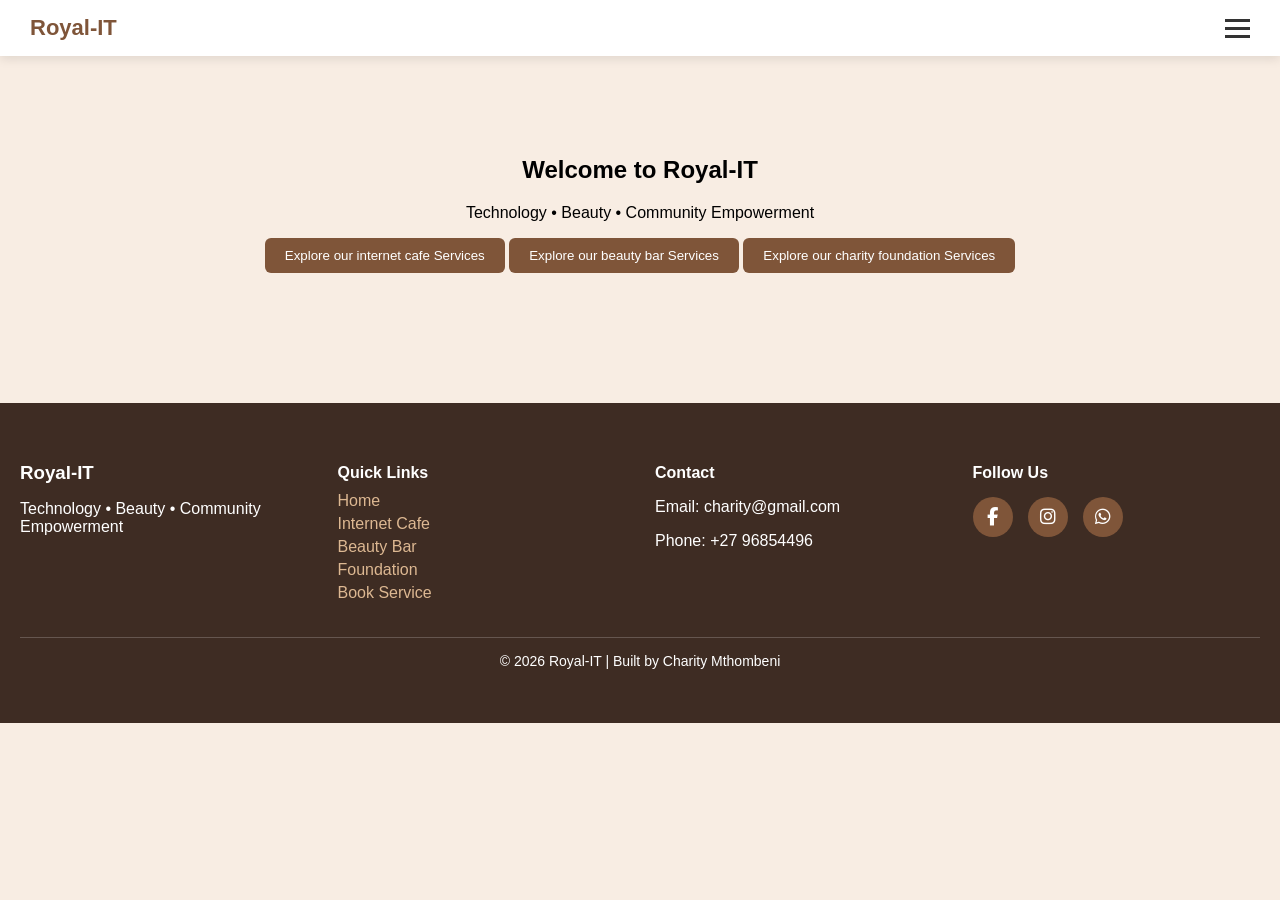
<file: index.html>
<!DOCTYPE html>
<html>
<head>
   <meta name="viewport" content="width=device-width, initial-scale=1.0">
    <link rel="stylesheet" href="https://cdnjs.cloudflare.com/ajax/libs/font-awesome/6.5.0/css/all.min.css">
    <link rel="stylesheet" href="https://cdnjs.cloudflare.com/ajax/libs/font-awesome/6.5.0/css/all.min.css">
    <title>Royal-IT</title>
<link rel="stylesheet" href="css/style.css">

<nav class="navbar">
     <div class="logo">
            <span class="royal">Royal</span><span class="it">-IT</span>
        </div>

<div class="hamburger" onclick="toggleMenu()">
<span></span>
<span></span>
<span></span>

<ul class="nav-links" id="navLinks">

<li><a href="index.html">Home</a></li>
<li><a href="internet.html">Internet Cafe</a></li>
<li><a href="beauty.html">Beauty Bar</a></li>
<li><a href="foundation.html">Foundation</a></li>
<li><a href="booking.html">Book</a></li>

</ul>
</div>
</nav>
</head>

<body>

<div style="text-align:center;padding:80px">

<section class="hero">
  <h1>Welcome to Royal-IT</h1>
  <p>Technology • Beauty • Community Empowerment</p>
  <a href="internet.html"><button class="btn">Explore our internet cafe Services</button></a>
  <a href="beauty.html"><button class="btn">Explore our beauty bar Services</button></a>
  <a href="foundation.html"><button class="btn">Explore our charity foundation Services</button></a>
</section>
</div>

<script src="js/nav.js"></script>

<footer class="footer">

<div class="footer-container">

<!-- Business Info -->
<div class="footer-section">

<h3>Royal-IT</h3>

<p>
Technology • Beauty • Community Empowerment
</p>

</div>


<!-- Quick Links -->
<div class="footer-section">

<h4>Quick Links</h4>

<a href="index.html">Home</a>
<a href="internet.html">Internet Cafe</a>
<a href="beauty.html">Beauty Bar</a>
<a href="foundation.html">Foundation</a>
<a href="booking.html">Book Service</a>

</div>


<!-- Contact -->
<div class="footer-section">

<h4>Contact</h4>

<p>Email: charity@gmail.com</p>
<p>Phone: +27 96854496</p>

</div>


<!-- Social Media -->
<div class="footer-section">

<h4>Follow Us</h4>

<div class="footer-social">

<a href="https://facebook.com/charity mthombeni" target="_blank">
<i class="fab fa-facebook-f"></i>
</a>

<a href="https://instagram.com/luuchar" target="_blank">
<i class="fab fa-instagram"></i>
</a>

<a href="https://wa.me/27796854496" target="_blank">
<i class="fab fa-whatsapp"></i>
</a>

</div>

</div>

</div>

<p class="footer-bottom">
© 2026 Royal-IT | Built by Charity Mthombeni
</p>

</footer>
</body>
</html>
</file>
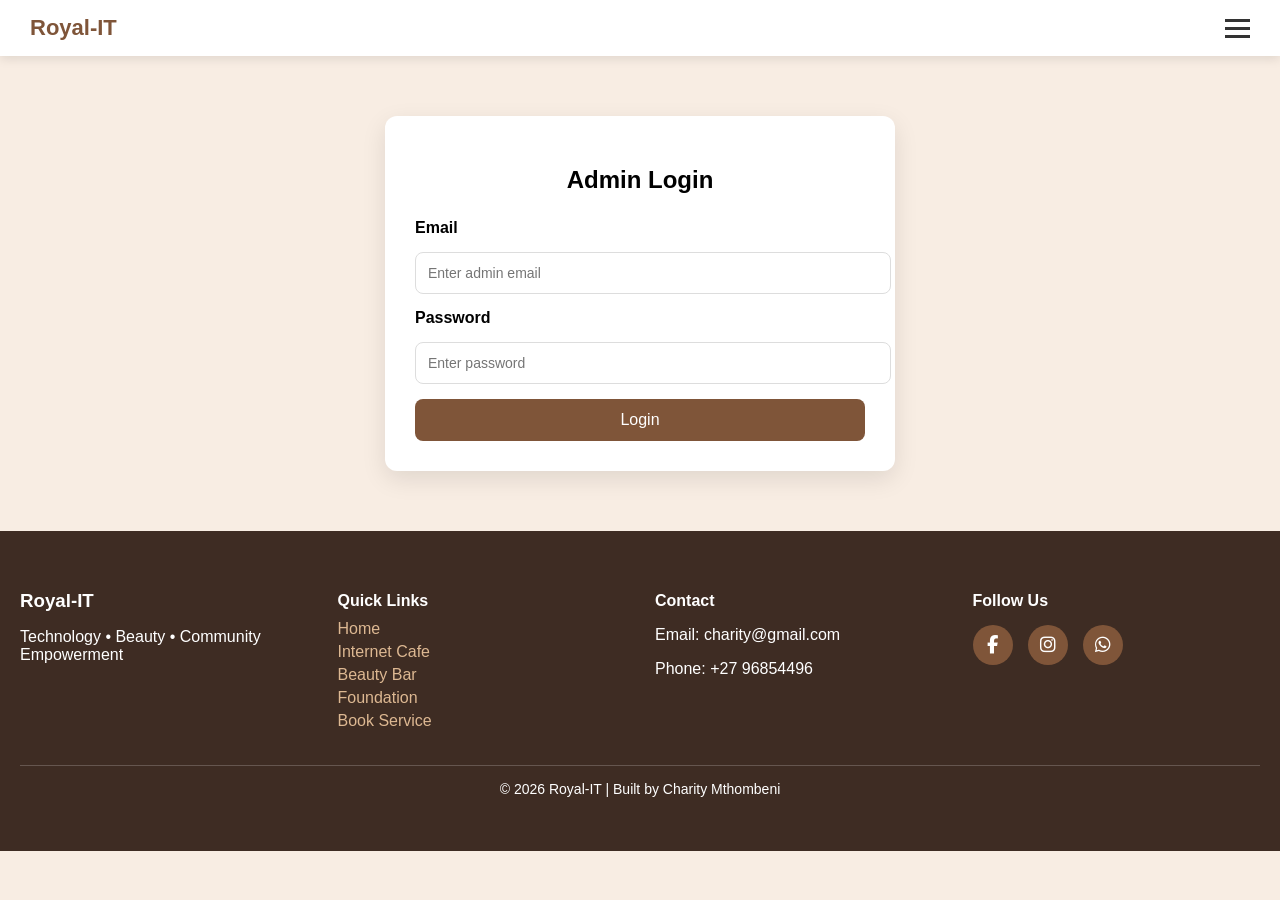
<file: admin-login.html>
<!DOCTYPE html>
<html>
<head>
<title>Admin Login</title>
 <meta name="viewport" content="width=device-width, initial-scale=1.0">
<link rel="stylesheet" href="https://cdnjs.cloudflare.com/ajax/libs/font-awesome/6.5.0/css/all.min.css">
<link rel="stylesheet" href="css/style.css">
<nav class="navbar">
     <div class="logo">
            <span class="royal">Royal</span><span class="it">-IT</span>
        </div>

<div class="hamburger" onclick="toggleMenu()">
<span></span>
<span></span>
<span></span>

<ul class="nav-links" id="navLinks">

<li><a href="index.html">Home</a></li>
<li><a href="internet.html">Internet Cafe</a></li>
<li><a href="beauty.html">Beauty Bar</a></li>
<li><a href="foundation.html">Foundation</a></li>
<li><a href="booking.html">Book</a></li>

</ul>
</div>
</nav>
</head>
</head>
<body>
    <form class="form-container">

<h2>Admin Login</h2>

<label>Email</label>
<input type="email" placeholder="Enter admin email" required>

<label>Password</label>
<input type="password" placeholder="Enter password" required>

<button type="submit">Login</button>

</form>
<script src="js/admin-login.js"></script>
</body>



<footer class="footer">

<div class="footer-container">

<!-- Business Info -->
<div class="footer-section">

<h3>Royal-IT</h3>

<p>
Technology • Beauty • Community Empowerment
</p>

</div>


<!-- Quick Links -->
<div class="footer-section">

<h4>Quick Links</h4>

<a href="index.html">Home</a>
<a href="internet.html">Internet Cafe</a>
<a href="beauty.html">Beauty Bar</a>
<a href="foundation.html">Foundation</a>
<a href="booking.html">Book Service</a>

</div>


<!-- Contact -->
<div class="footer-section">

<h4>Contact</h4>

<p>Email: charity@gmail.com</p>
<p>Phone: +27 96854496</p>

</div>


<!-- Social Media -->
<div class="footer-section">

<h4>Follow Us</h4>

<div class="footer-social">

<a href="https://facebook.com/charity mthombeni" target="_blank">
<i class="fab fa-facebook-f"></i>
</a>

<a href="https://instagram.com/luuchar" target="_blank">
<i class="fab fa-instagram"></i>
</a>

<a href="https://wa.me/27796854496" target="_blank">
<i class="fab fa-whatsapp"></i>
</a>
<script>

function toggleMenu(){
document.getElementById("navLinks").classList.toggle("show");
}

</script>
</div>

</div>

</div>

<p class="footer-bottom">
© 2026 Royal-IT | Built by Charity Mthombeni
</p>

</footer>
</body>
</html>
</file>
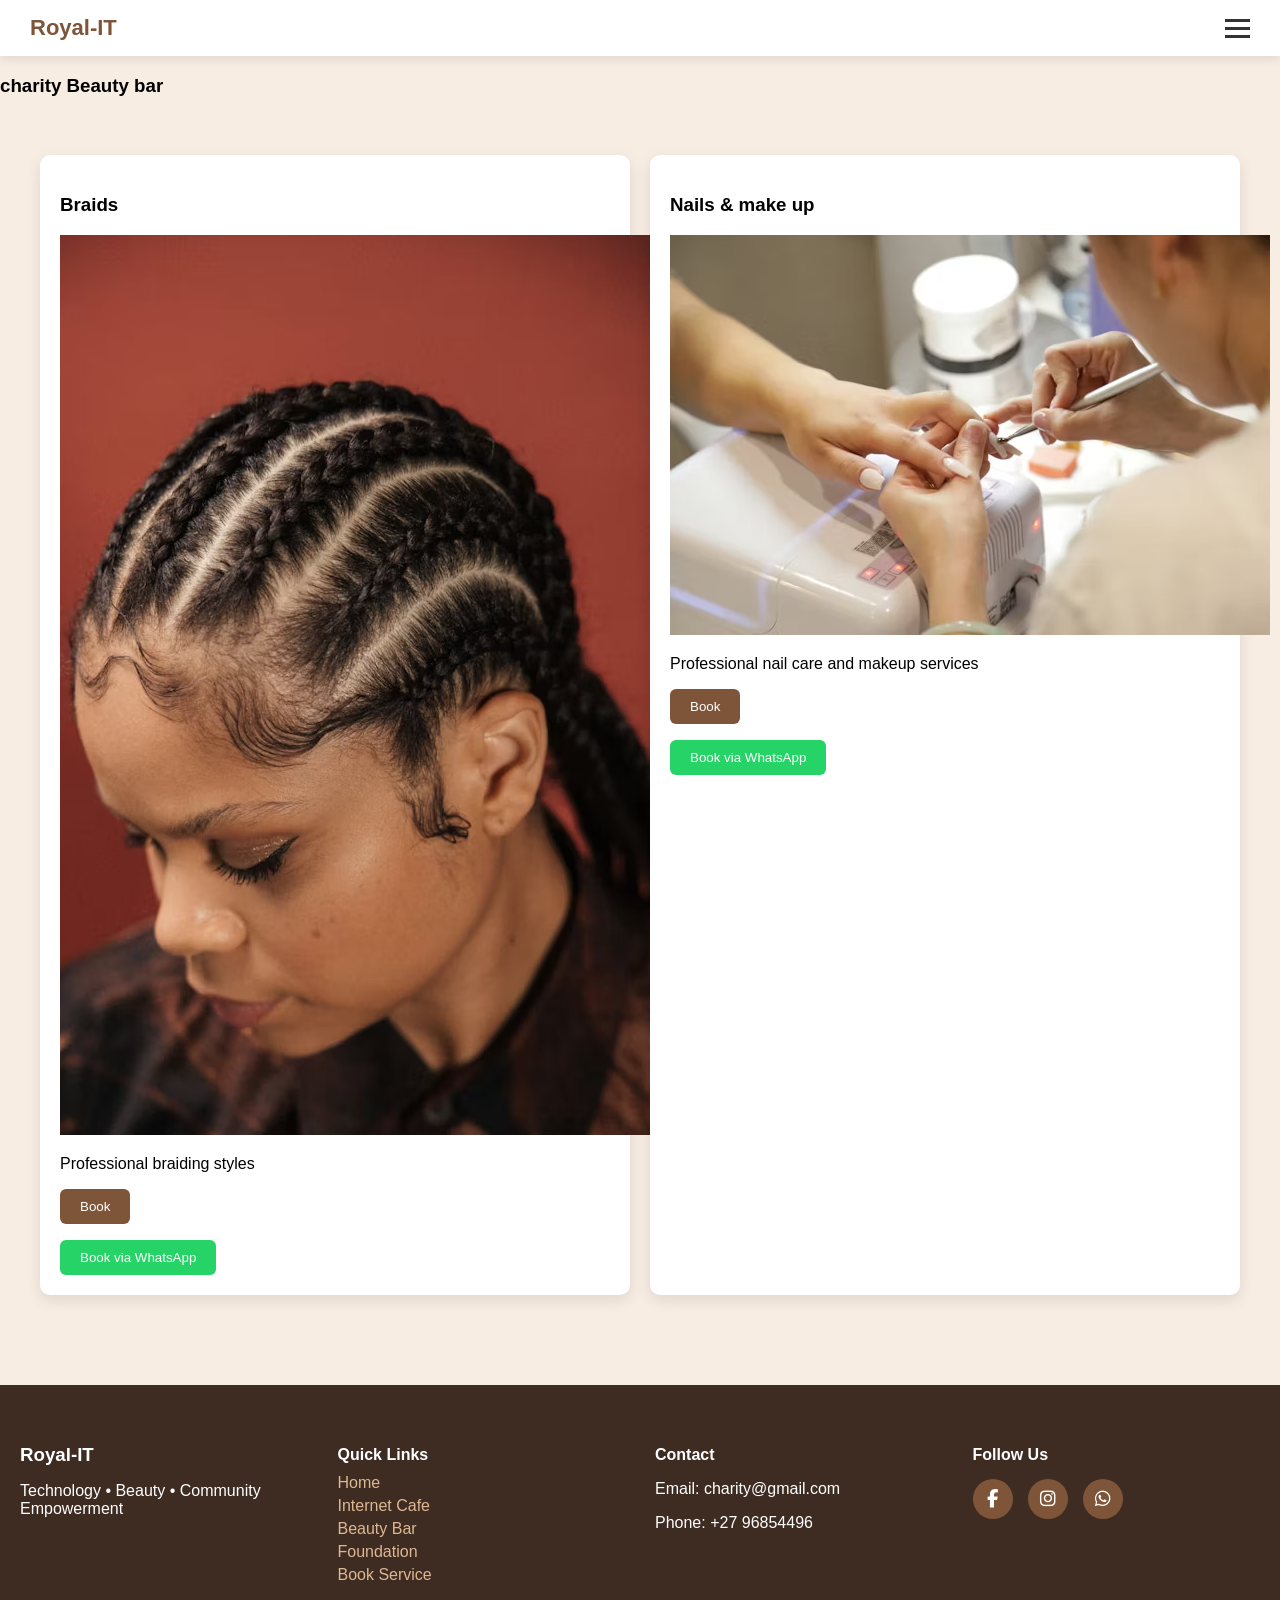
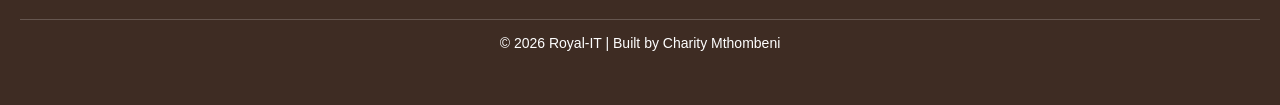
<file: beauty.html>
<!DOCTYPE html>
<html>
<head>
   <meta name="viewport" content="width=device-width, initial-scale=1.0">
  <link rel="stylesheet" href="https://cdnjs.cloudflare.com/ajax/libs/font-awesome/6.5.0/css/all.min.css">
<title>Beauty Bar</title>
<link rel="stylesheet" href="css/style.css">
<nav class="navbar">
     <div class="logo">
            <span class="royal">Royal</span><span class="it">-IT</span>
        </div>

<div class="hamburger" onclick="toggleMenu()">
<span></span>
<span></span>
<span></span>

<ul class="nav-links" id="navLinks">

<li><a href="index.html">Home</a></li>
<li><a href="internet.html">Internet Cafe</a></li>
<li><a href="beauty.html">Beauty Bar</a></li>
<li><a href="foundation.html">Foundation</a></li>
<li><a href="booking.html">Book</a></li>

</ul>
</div>
</nav>
</head>

<body>

<h3>charity Beauty bar</h3>
<div class="card-container">

<div class="card">

<h3>Braids</h3>
<div class="beauty-img">
<img src="assets/premium_photo-1694618624326-94ec3e867dd9.avif" alt="charity beauty bar">
</div>
<p>Professional braiding styles</p>

<a href="booking.html"><button class="btn">Book</button></a>
<p id="successMessage"></p>
<button onclick="whatsappBooking()" class="whatsapp-btn">
Book via WhatsApp
</button>

</div>

<div class="card">

<h3>Nails & make up</h3>
<div class="beauty-img">
<img src="assets/photo-nails.avif" alt="charity beauty bar">
</div>

<p>Professional nail care and makeup services</p>

<a href="booking.html"><button class="btn">Book</button></a>

<p id="successMessage"></p>
<button onclick="whatsappBooking()" class="whatsapp-btn">
Book via WhatsApp
</button>
<script>

function toggleMenu(){
document.getElementById("navLinks").classList.toggle("show");
}

</script>
</div>

</div>
<footer class="footer">

<div class="footer-container">

<!-- Business Info -->
<div class="footer-section">

<h3>Royal-IT</h3>

<p>
Technology • Beauty • Community Empowerment
</p>

</div>


<!-- Quick Links -->
<div class="footer-section">

<h4>Quick Links</h4>

<a href="index.html">Home</a>
<a href="internet.html">Internet Cafe</a>
<a href="beauty.html">Beauty Bar</a>
<a href="foundation.html">Foundation</a>
<a href="booking.html">Book Service</a>

</div>


<!-- Contact -->
<div class="footer-section">

<h4>Contact</h4>

<p>Email: charity@gmail.com</p>
<p>Phone: +27 96854496</p>

</div>


<!-- Social Media -->
<div class="footer-section">

<h4>Follow Us</h4>

<div class="footer-social">

<a href="https://facebook.com/charity mthombeni" target="_blank">
<i class="fab fa-facebook-f"></i>
</a>

<a href="https://instagram.com/luuchar" target="_blank">
<i class="fab fa-instagram"></i>
</a>

<a href="https://wa.me/27796854496" target="_blank">
<i class="fab fa-whatsapp"></i>
</a>

</div>

</div>

</div>

<p class="footer-bottom">
© 2026 Royal-IT | Built by Charity Mthombeni
</p>

</footer>
</body>
</html>
</file>
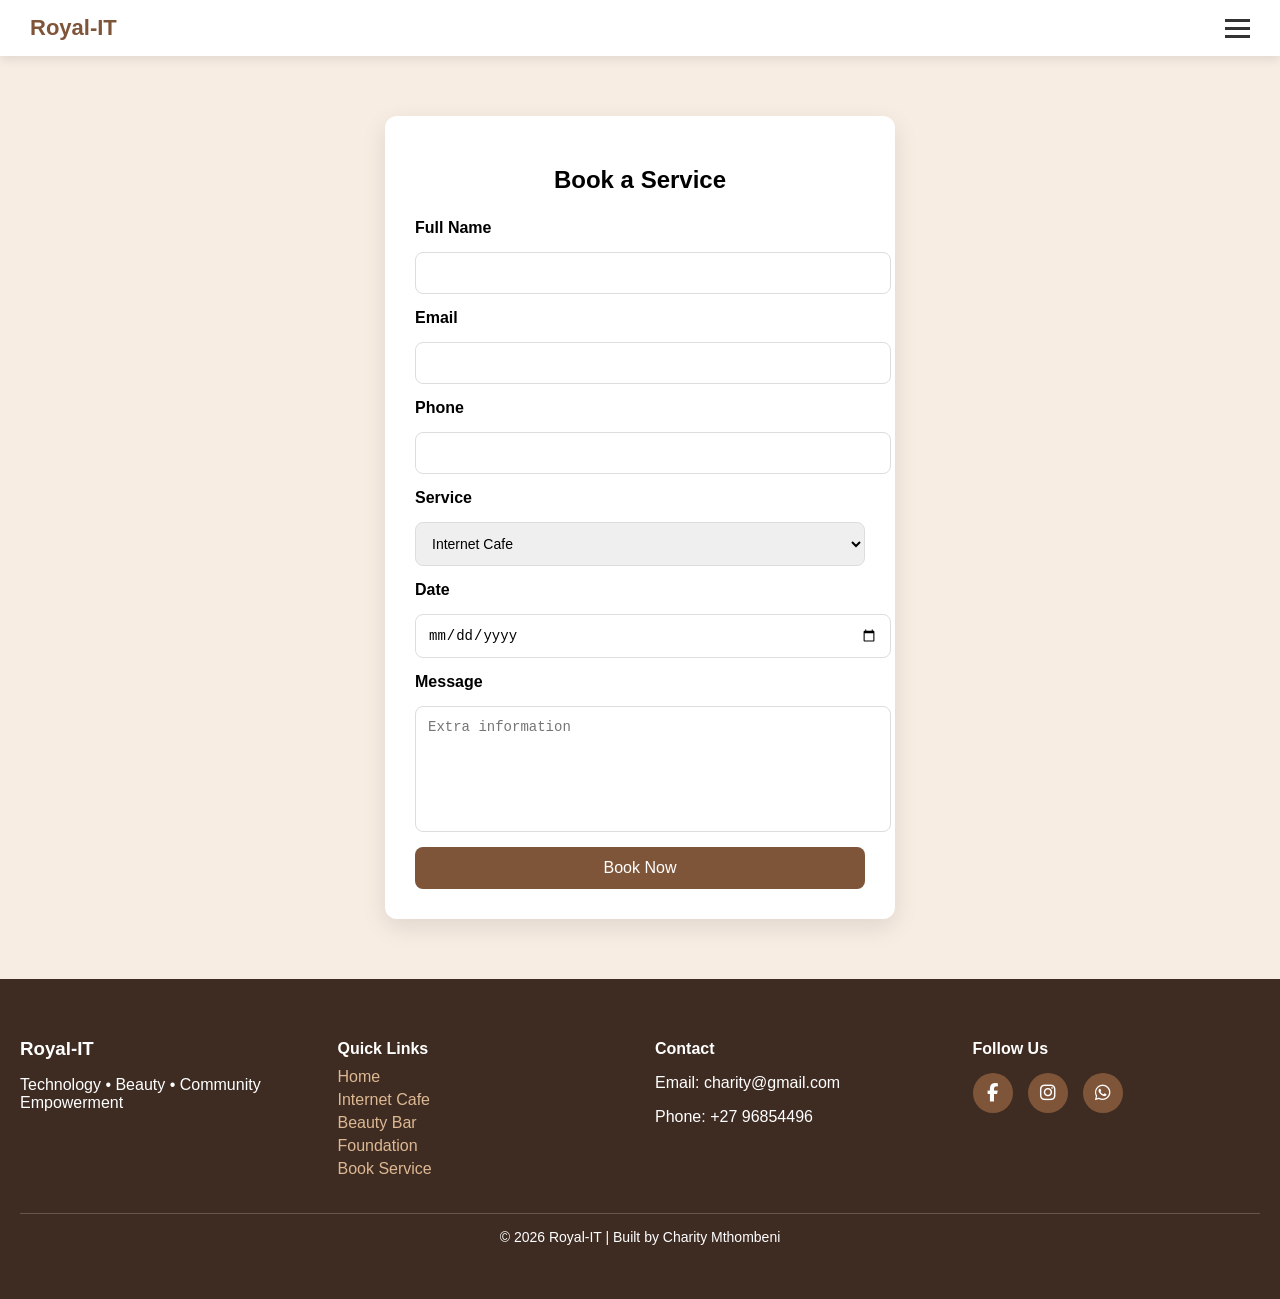
<file: booking.html>
<!DOCTYPE html>
<html>
<head>
<title>Booking</title>
 <meta name="viewport" content="width=device-width, initial-scale=1.0">
<link rel="stylesheet" href="https://cdnjs.cloudflare.com/ajax/libs/font-awesome/6.5.0/css/all.min.css">
<link rel="stylesheet" href="css/style.css">

<nav class="navbar">
     <div class="logo">
            <span class="royal">Royal</span><span class="it">-IT</span>
        </div>

<div class="hamburger" onclick="toggleMenu()">
<span></span>
<span></span>
<span></span>

<ul class="nav-links" id="navLinks">

<li><a href="index.html">Home</a></li>
<li><a href="internet.html">Internet Cafe</a></li>
<li><a href="beauty.html">Beauty Bar</a></li>
<li><a href="foundation.html">Foundation</a></li>
<li><a href="booking.html">Book</a></li>

</ul>
</div>
</nav>
</head>

<body>

<form class="form-container" id="bookingForm">

<h2>Book a Service</h2>

<label>Full Name</label>
<input type="text" required>

<label>Email</label>
<input type="email" required>

<label>Phone</label>
<input type="tel">

<label>Service</label>
<select>
<option>Internet Cafe</option>
<option>Beauty Bar</option>
<option>Foundation Consultation</option>
</select>

<label>Date</label>
<input type="date">

<label>Message</label>
<textarea placeholder="Extra information"></textarea>

<button type="submit">Book Now</button>

</form>
<div id="successPopup" class="popup">

<div class="popup-content">

<h2>✅ Booking Successful</h2>

<p>Your booking request has been sent.  
We will contact you soon.</p>

<button onclick="closePopup()">OK</button>

</div>

</div>
</script>
</div>

<script src="js/booking.js"></script>
<script>

const form = document.getElementById("bookingForm");
const popup = document.getElementById("successPopup");

form.addEventListener("submit", function(e){
e.preventDefault();
popup.style.display = "flex";
});

function closePopup(){
popup.style.display = "none";
}
function toggleMenu(){
document.getElementById("navLinks").classList.toggle("show");
}
</script>

</body>
<footer class="footer">

<div class="footer-container">

<!-- Business Info -->
<div class="footer-section">

<h3>Royal-IT</h3>

<p>
Technology • Beauty • Community Empowerment
</p>

</div>


<!-- Quick Links -->
<div class="footer-section">

<h4>Quick Links</h4>

<a href="index.html">Home</a>
<a href="internet.html">Internet Cafe</a>
<a href="beauty.html">Beauty Bar</a>
<a href="foundation.html">Foundation</a>
<a href="booking.html">Book Service</a>

</div>


<!-- Contact -->
<div class="footer-section">

<h4>Contact</h4>

<p>Email: charity@gmail.com</p>
<p>Phone: +27 96854496</p>

</div>


<!-- Social Media -->
<div class="footer-section">

<h4>Follow Us</h4>

<div class="footer-social">

<a href="https://facebook.com/charity mthombeni" target="_blank">
<i class="fab fa-facebook-f"></i>
</a>

<a href="https://instagram.com/luuchar" target="_blank">
<i class="fab fa-instagram"></i>
</a>

<a href="https://wa.me/27796854496" target="_blank">
<i class="fab fa-whatsapp"></i>
</a>

</div>

</div>

</div>

<p class="footer-bottom">
© 2026 Royal-IT | Built by Charity Mthombeni
</p>

</footer>
</body>
</html>
</file>
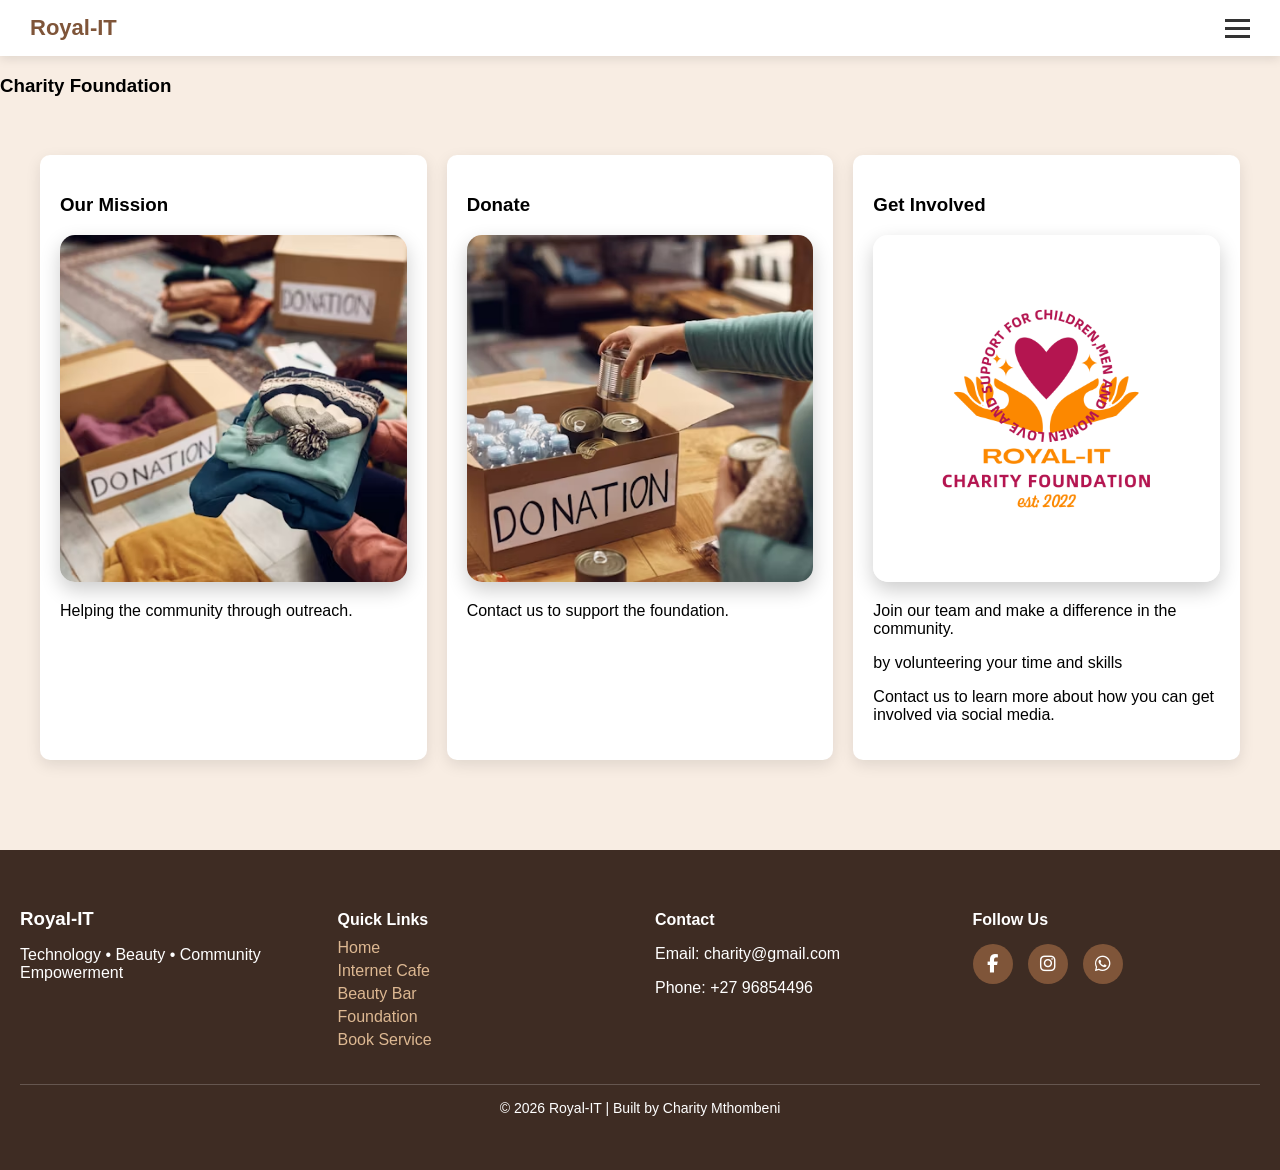
<file: foundation.html>
<!DOCTYPE html>
<html>
<head>
<title>Charity Foundation</title>
 <meta name="viewport" content="width=device-width, initial-scale=1.0">
<link rel="stylesheet" href="https://cdnjs.cloudflare.com/ajax/libs/font-awesome/6.5.0/css/all.min.css">
<link rel="stylesheet" href="https://cdnjs.cloudflare.com/ajax/libs/font-awesome/6.5.0/css/all.min.css">
<link rel="stylesheet" href="css/style.css">

<nav class="navbar">
     <div class="logo">
            <span class="royal">Royal</span><span class="it">-IT</span>
        </div>

<div class="hamburger" onclick="toggleMenu()">
<span></span>
<span></span>
<span></span>

<ul class="nav-links" id="navLinks">

<li><a href="index.html">Home</a></li>
<li><a href="internet.html">Internet Cafe</a></li>
<li><a href="beauty.html">Beauty Bar</a></li>
<li><a href="foundation.html">Foundation</a></li>
<li><a href="booking.html">Book</a></li>

</ul>
</div>
</nav>
</head>

<body>

<h3>Charity Foundation</h3>
<div class="card-container">

<div class="card">

<h3>Our Mission</h3>
<div class="foundation-img">
<img src="assets/giving.avif" alt="charity foundation">
</div>
<p>Helping the community through outreach.</p>


</div>

<div class="card">

<h3>Donate</h3>
<div class="foundation-img">
<img src="assets/donation photo.avif" alt="charity foundation">
</div>
<p>Contact us to support the foundation.</p>

</div>

<div class="card">
  <h3>Get Involved</h3>
 <div class="foundation-img">
<img src="assets/charityfoundationlogo.png" alt="charity foundation">
</div>
  <p>Join our team and make a difference in the community.</p>
  <p>by volunteering your time and skills</p>
  <p>Contact us to learn more about how you can get involved via social media.</p>
</div>
</div>
<script>

function toggleMenu(){
document.getElementById("navLinks").classList.toggle("show");
}

</script>
</div>
<footer class="footer">

<div class="footer-container">

<!-- Business Info -->
<div class="footer-section">

<h3>Royal-IT</h3>

<p>
Technology • Beauty • Community Empowerment
</p>

</div>


<!-- Quick Links -->
<div class="footer-section">

<h4>Quick Links</h4>

<a href="index.html">Home</a>
<a href="internet.html">Internet Cafe</a>
<a href="beauty.html">Beauty Bar</a>
<a href="foundation.html">Foundation</a>
<a href="booking.html">Book Service</a>

</div>


<!-- Contact -->
<div class="footer-section">

<h4>Contact</h4>

<p>Email: charity@gmail.com</p>
<p>Phone: +27 96854496</p>

</div>


<!-- Social Media -->
<div class="footer-section">

<h4>Follow Us</h4>

<div class="footer-social">

<a href="https://facebook.com/charity mthombeni" target="_blank">
<i class="fab fa-facebook-f"></i>
</a>

<a href="https://instagram.com/luuchar" target="_blank">
<i class="fab fa-instagram"></i>
</a>

<a href="https://wa.me/27796854496" target="_blank">
<i class="fab fa-whatsapp"></i>
</a>

</div>

</div>

</div>

<p class="footer-bottom">
© 2026 Royal-IT | Built by Charity Mthombeni
</p>

</footer>
</body>
</html>
</file>
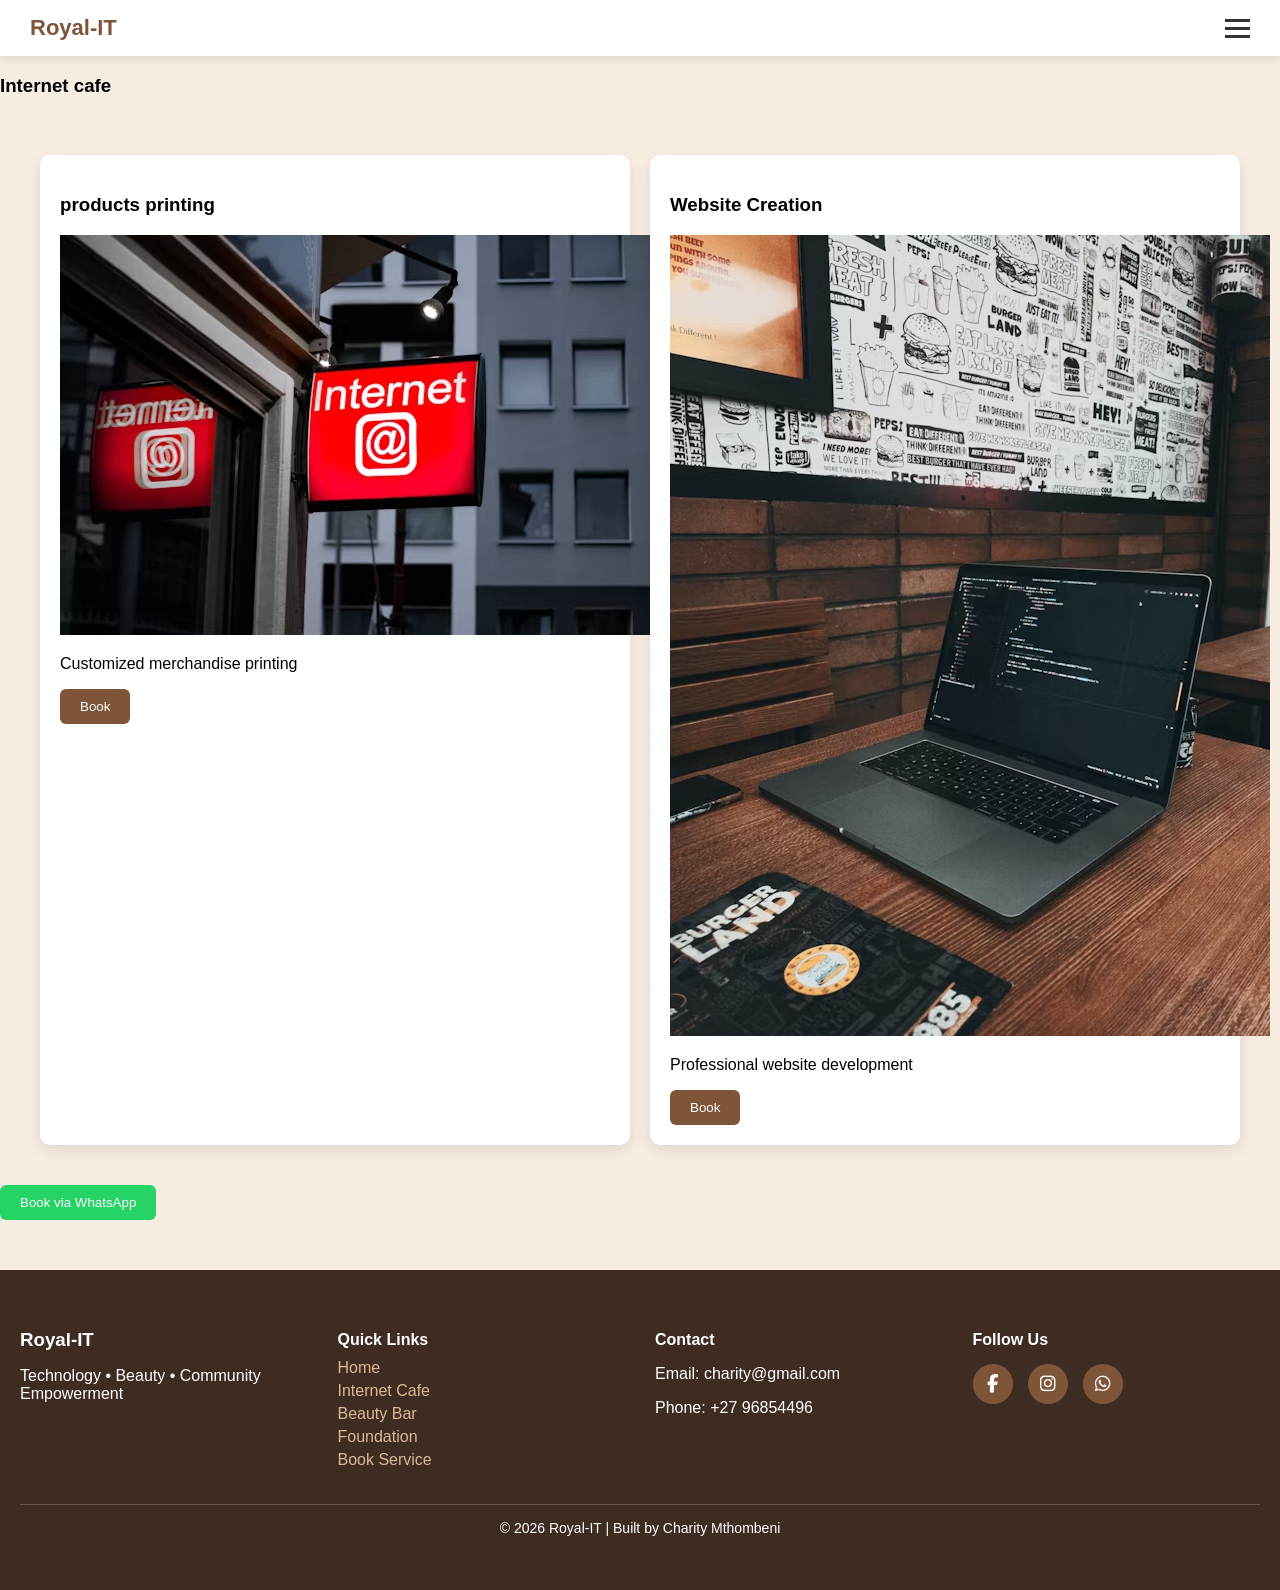
<file: internet.html>
<!DOCTYPE html>
<html>
<head>
    <meta name="viewport" content="width=device-width, initial-scale=1.0">
    <link rel="stylesheet" href="css/style.css">
    <link rel="stylesheet" href="https://cdnjs.cloudflare.com/ajax/libs/font-awesome/6.5.0/css/all.min.css">
<title>Internet Cafe</title>


<nav class="navbar">
 <div class="logo">
            <span class="royal">Royal</span><span class="it">-IT</span>
        </div>

<div class="hamburger" onclick="toggleMenu()">
<span></span>
<span></span>
<span></span>

<ul class="nav-links" id="navLinks">
<li><a href="index.html">Home</a></li>
<li><a href="internet.html">Internet Cafe</a></li>
<li><a href="beauty.html">Beauty Bar</a></li>
<li><a href="foundation.html">Foundation</a></li>
<li><a href="booking.html">Book</a></li>
</ul>
</div>
</nav>
</head>
<body>
   
<h3>Internet cafe</h3>
<div class="card-container">

<div class="card">


<h3>products printing </h3>
<div class="internet-img">
<img src="assets/photo-internet.avif" alt="internet cafe">
</div>
<p>Customized merchandise printing</p>

<a href="booking.html"><button class="btn">Book</button></a>
</div>

<div class="card">

<h3>Website Creation</h3>
<div class="internet-img">
<img src="assets/web design.avif" alt="internet cafe">
</div>
<p>Professional website development</p>

<a href="booking.html"><button class="btn">Book</button></a>

</div>

</div>

<a href="https://wa.me/27820000000" target="_blank">
<button class="whatsapp-btn">Book via WhatsApp</button>
</a>
<script>

function toggleMenu(){
document.getElementById("navLinks").classList.toggle("show");
}

</script>

<footer class="footer">

<div class="footer-container">

<!-- Business Info -->
<div class="footer-section">

<h3>Royal-IT</h3>

<p>
Technology • Beauty • Community Empowerment
</p>

</div>


<!-- Quick Links -->
<div class="footer-section">

<h4>Quick Links</h4>

<a href="index.html">Home</a>
<a href="internet.html">Internet Cafe</a>
<a href="beauty.html">Beauty Bar</a>
<a href="foundation.html">Foundation</a>
<a href="booking.html">Book Service</a>

</div>


<!-- Contact -->
<div class="footer-section">

<h4>Contact</h4>

<p>Email: charity@gmail.com</p>
<p>Phone: +27 96854496</p>

</div>


<!-- Social Media -->
<div class="footer-section">

<h4>Follow Us</h4>

<div class="footer-social">

<a href="https://facebook.com/charity mthombeni" target="_blank">
<i class="fab fa-facebook-f"></i>
</a>

<a href="https://instagram.com/luuchar" target="_blank">
<i class="fab fa-instagram"></i>
</a>

<a href="https://wa.me/27796854496" target="_blank">
<i class="fab fa-whatsapp"></i>
</a>

</div>

</div>

</div>

<p class="footer-bottom">
© 2026 Royal-IT | Built by Charity Mthombeni
</p>

</footer>

</body>
</html>
</file>
<file: css/style.css>
:root{
  --nude-light:#f8ede3;
  --nude:#ddb892;
  --nude-dark:#b08968;
  --brown:#7f5539;
  --dark:#3e2c23;
}

body{
font-family:Arial;
margin:0;
background:#f8ede3;
}
.container{
display:flex;
flex-wrap:wrap;
}

/* NAVBAR */

.navbar{
display:flex;
justify-content:space-between;
align-items:center;
padding:15px 30px;
background:white;
box-shadow:0 3px 10px rgba(0,0,0,0.1);
}

.logo{
font-size:22px;
font-weight:bold;
color:#7f5539;
}

/* HAMBURGER MENU */

.hamburger{
display:flex;
flex-direction:column;
cursor:pointer;
gap:5px;
}

.hamburger span{
width:25px;
height:3px;
background:#333;
}

/* NAV LINKS */

.nav-links{
list-style:none;
position:absolute;
top:70px;
right:20px;
background:white;
padding:20px;
border-radius:10px;
display:none;
flex-direction:column;
gap:10px;
box-shadow:0 5px 20px rgba(0,0,0,0.1);
}

.nav-links a{
text-decoration:none;
color:#333;
font-weight:500;
}

.nav-links.show{
display:flex;
}

/* CARDS */

.card-container{
display:grid;
grid-template-columns:repeat(auto-fit,minmax(250px,1fr));
gap:20px;
padding:40px;
}

.card{
background:white;
padding:20px;
border-radius:10px;
box-shadow:0 5px 15px rgba(0,0,0,0.1);
}

/* BUTTON */

.btn{
background:#7f5539;
color:white;
padding:10px 20px;
border:none;
border-radius:6px;
cursor:pointer;
}

/* HERO IMAGE */

.hero-img{
max-width:100%;
height:auto;
object-fit:cover;
}

/* WHATSAPP */

.whatsapp-btn{
background:#25D366;
color:white;
padding:10px 20px;
border:none;
border-radius:6px;
}

/* BOOKING */

.booking-card{
max-width:400px;
margin:50px auto;
background:white;
padding:30px;
border-radius:10px;
}

.booking-card input,
.booking-card select{
width:100%;
padding:10px;
margin:10px 0;
}

/* ADMIN */

.dashboard{
display:flex;
}

.sidebar{
width:220px;
background:#3e2c23;
color:white;
padding:20px;
}

.sidebar a{
display:block;
margin:10px 0;
color:white;
text-decoration:none;
}

.main{
flex:1;
padding:30px;
}

/* LOGIN */

.login-container{
max-width:350px;
margin:100px auto;
background:white;
padding:30px;
border-radius:10px;
}

/* RESPONSIVE */

@media(max-width:768px){

.nav-links{
display:none;
flex-direction:column;
}

.menu-icon{
display:block;
}

.dashboard{
flex-direction:column;
}

}

.foundation-social{
text-align:center;
padding:40px 20px;
}

.social-icons{
display:flex;
justify-content:center;
gap:20px;
margin-top:20px;
}

.social-icons a{
font-size:24px;
width:50px;
height:50px;
display:flex;
align-items:center;
justify-content:center;
border-radius:50%;
color:white;
text-decoration:none;
}

/* Colors */

.facebook{
background:#1877F2;
}

.instagram{
background:#E1306C;
}

.whatsapp{
background:#25D366;
}

/* FOOTER */

.footer{
background:#3e2c23;
color:white;
padding:40px 20px;
margin-top:50px;
}

.footer-container{
display:grid;
grid-template-columns:repeat(auto-fit,minmax(200px,1fr));
gap:30px;
}

.footer-section h3,
.footer-section h4{
margin-bottom:10px;
}

.footer-section a{
display:block;
color:#ddb892;
text-decoration:none;
margin:5px 0;
}

.footer-section a:hover{
color:white;
}

/* SOCIAL ICONS */

.footer-social{
display:flex;
gap:15px;
margin-top:10px;
}

.footer-social a{
background:#7f5539;
color:white;
width:40px;
height:40px;
display:flex;
align-items:center;
justify-content:center;
border-radius:50%;
font-size:18px;
}

.footer-social a:hover{
background:#ddb892;
}

/* COPYRIGHT */

.footer-bottom{
text-align:center;
margin-top:30px;
border-top:1px solid rgba(255,255,255,0.2);
padding-top:15px;
font-size:14px;
}

/* FOUNDATION BOXES */

.foundation-box{
text-align:center;
padding:40px 20px;
margin:40px auto;
max-width:700px;
background:#f9f9f9;
border-radius:15px;
box-shadow:0 6px 15px rgba(0,0,0,0.1);
}

.foundation-box h2{
margin-bottom:15px;
}

.foundation-img{
max-width:100%;
height:auto;
}

.foundation-img img{
max-width:100%;
height:auto;
aspect-ratio:1/1;
object-fit:cover;
border-radius:15px;
box-shadow:0 8px 20px rgba(0,0,0,0.2);
}

.foundation-box p{
font-size:17px;
line-height:1.6;
color:#444;
}

/* FORM CONTAINER */

.form-container{
max-width:450px;
margin:60px auto;
padding:30px;
background:white;
border-radius:12px;
box-shadow:0 8px 25px rgba(0,0,0,0.1);
display:flex;
flex-direction:column;
gap:15px;
}

/* FORM TITLE */

.form-container h2{
text-align:center;
margin-bottom:10px;
}

/* LABELS */

.form-container label{
font-weight:600;
}

/* INPUTS */

.form-container input,
.form-container select,
.form-container textarea{

padding:12px;
border:1px solid #ddd;
border-radius:8px;
font-size:14px;
width:100%;
}

/* INPUT FOCUS */

.form-container input:focus,
.form-container select:focus,
.form-container textarea:focus{

outline:none;
border-color:#7f5539;
box-shadow:0 0 5px rgba(127,85,57,0.3);

}

/* TEXTAREA */

.form-container textarea{
resize:none;
height:100px;
}

/* BUTTON */

.form-container button{

padding:12px;
border:none;
border-radius:8px;
background:#7f5539;
color:white;
font-size:16px;
cursor:pointer;
transition:0.3s;

}

.form-container button:hover{
background:#ddb892;
}

/* POPUP BACKGROUND */

.popup{
display:none;
position:fixed;
top:0;
left:0;
width:100%;
height:100%;
background:rgba(0,0,0,0.6);
justify-content:center;
align-items:center;
z-index:1000;
}

/* POPUP BOX */

.popup-content{
background:white;
padding:30px;
border-radius:12px;
text-align:center;
max-width:350px;
box-shadow:0 10px 25px rgba(0,0,0,0.2);
}

/* BUTTON */

.popup-content button{
margin-top:15px;
padding:10px 20px;
border:none;
background:#7f5539;
color:white;
border-radius:6px;
cursor:pointer;
}

.popup-content button:hover{
background:#ddb892;
}

@media (max-width:768px){

.nav-links{
flex-direction:column;
}

.card-container{
flex-direction:column;
}

.foundation-img img{
width:100%;
}

}
</file>
